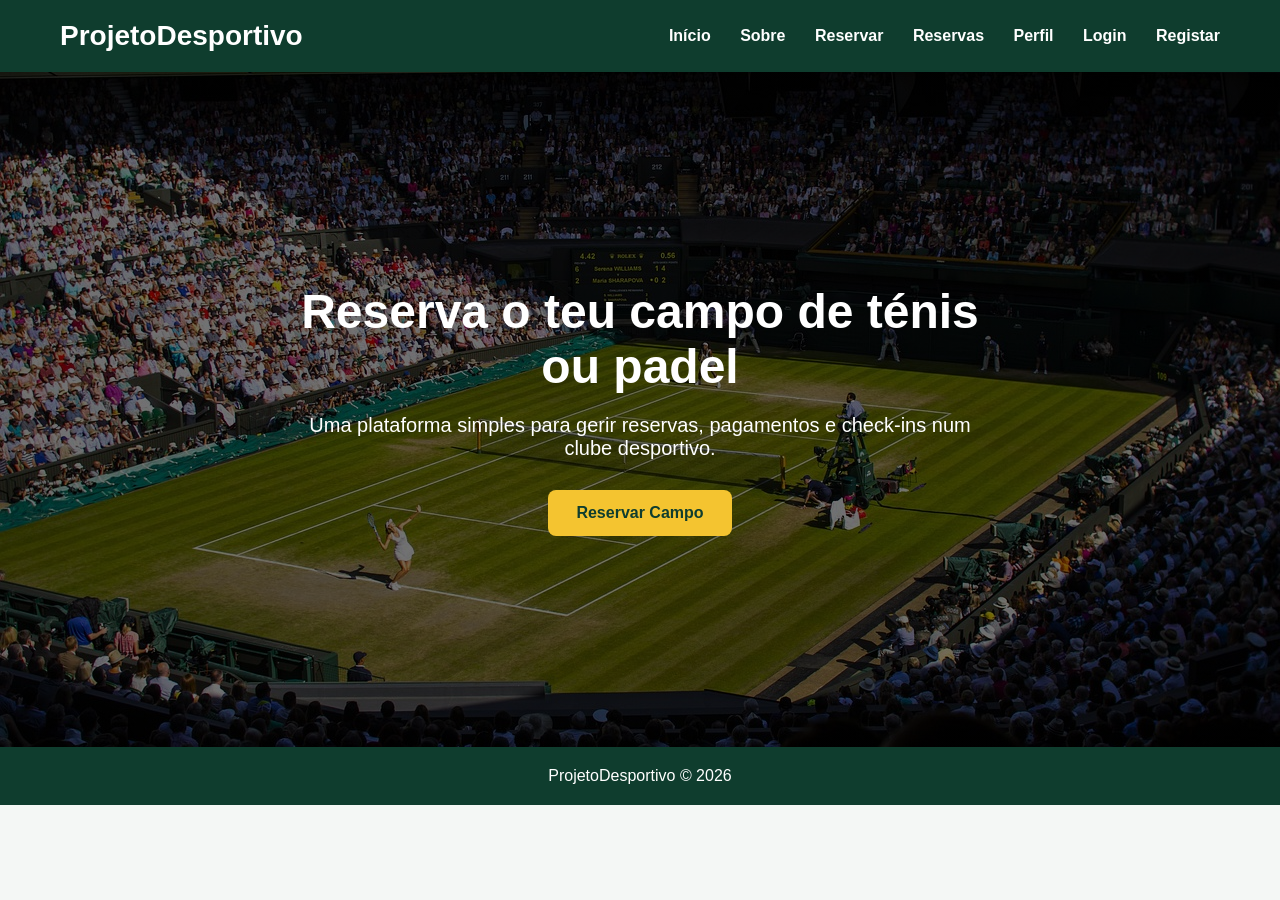
<file: src/index.html>
<!DOCTYPE html>
<html lang="pt">
<head>
    <meta charset="UTF-8">
    <title>ProjetoDesportivo</title>
    <link rel="stylesheet" href="css/index.css">
</head>
<body>

    <header>
        <h1>ProjetoDesportivo</h1>
        <nav>
            <a href="index.html">Início</a>
            <a href="sobre.html">Sobre</a>
            <a href="reservar.html">Reservar</a>
            <a href="consultar_reservas.html">Reservas</a>
            <a href="perfil.html">Perfil</a>
            <a href="login.html">Login</a>
            <a href="registar.html">Registar</a>
        </nav>
    </header>

    <section class="hero">
        <div class="hero-content">
            <h2>Reserva o teu campo de ténis ou padel</h2>
            <p>Uma plataforma simples para gerir reservas, pagamentos e check-ins num clube desportivo.</p>
            <a href="reservar.html" class="btn">Reservar Campo</a>
        </div>
    </section>

    <footer>
        <p>ProjetoDesportivo &copy; 2026</p>
    </footer>

</body>
</html>
</file>
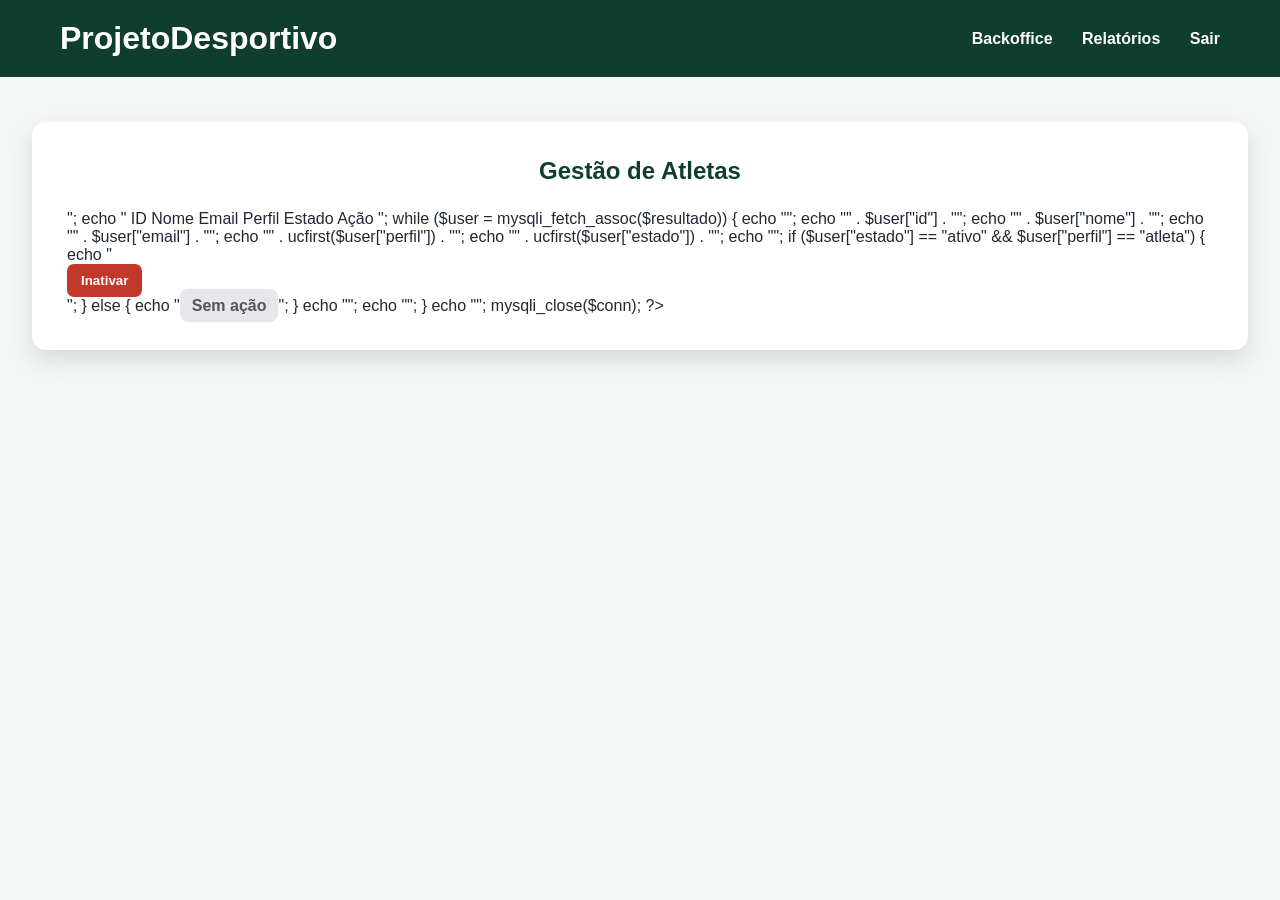
<file: src/gestao_atletas.html>
<!DOCTYPE html>
<html lang="pt">
<head>
    <meta charset="UTF-8">
    <title>Gestão de Atletas</title>
    <link rel="stylesheet" href="css/gestao.css">
</head>
<body>

<header>
    <h1>ProjetoDesportivo</h1>
    <nav>
        <a href="administrador.html">Backoffice</a>
        <a href="php/relatorios.php">Relatórios</a>
        <a href="php/logout.php">Sair</a>
    </nav>
</header>

<div class="container">
    <h2>Gestão de Atletas</h2>

    <div id="lista-atletas">
        A carregar atletas...
    </div>
</div>

<script src="js/gestao_atletas.js"></script>

</body>
</html>
</file>
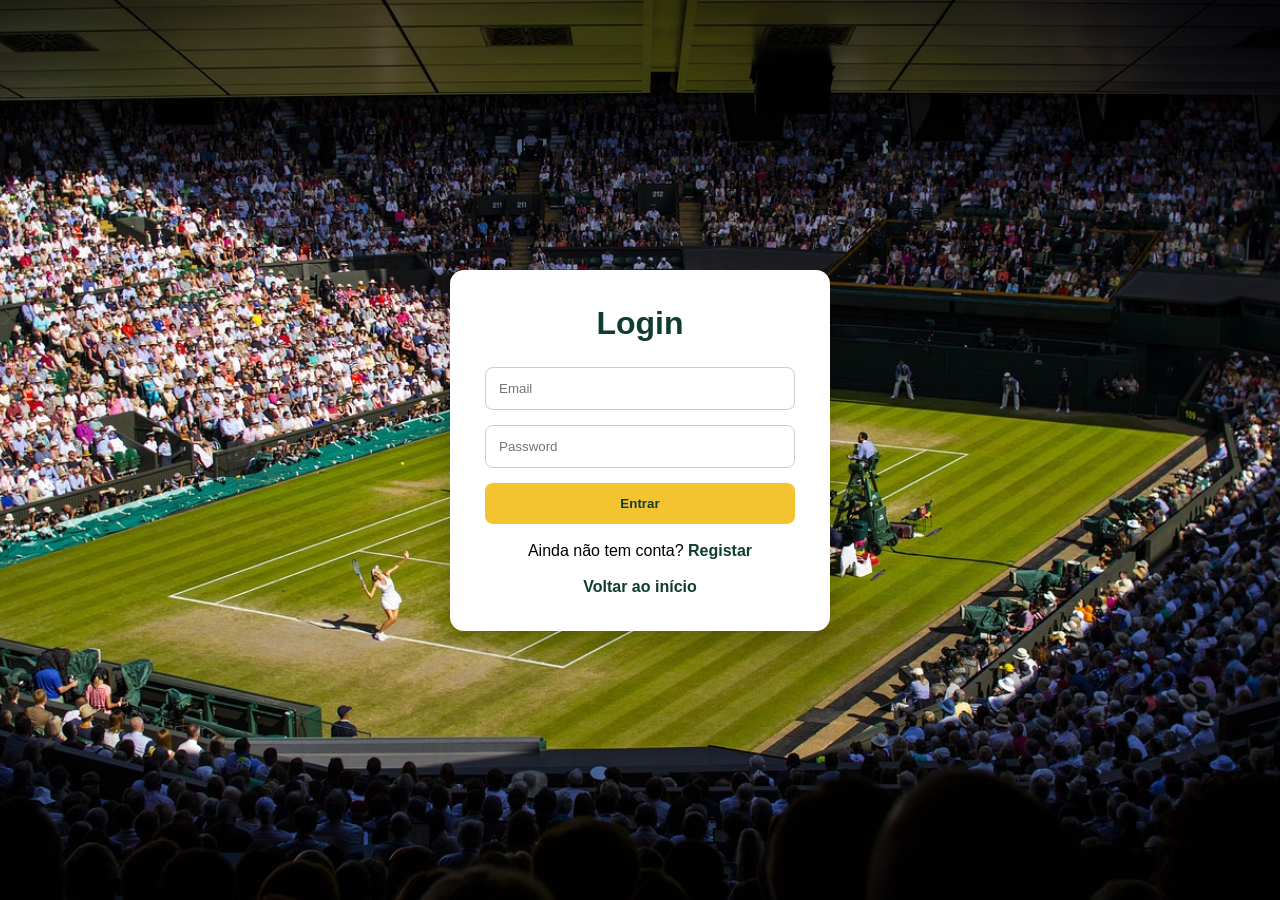
<file: src/login.html>
<!DOCTYPE html>
<html lang="pt">
<head>
    <meta charset="UTF-8">
    <title>Login - ProjetoDesportivo</title>
    <link rel="stylesheet" href="css/login.css">
</head>
<body>

    <div class="login-card">
        <h1>Login</h1>

        <form action="php/login.php" method="POST">
            <input type="email" name="email" placeholder="Email" required>
            <input type="password" name="password" placeholder="Password" required>
            <button type="submit">Entrar</button>
        </form>

        <p>Ainda não tem conta? <a href="registar.html">Registar</a></p>
        <p><a href="index.html">Voltar ao início</a></p>
    </div>

</body>
</html>
</file>
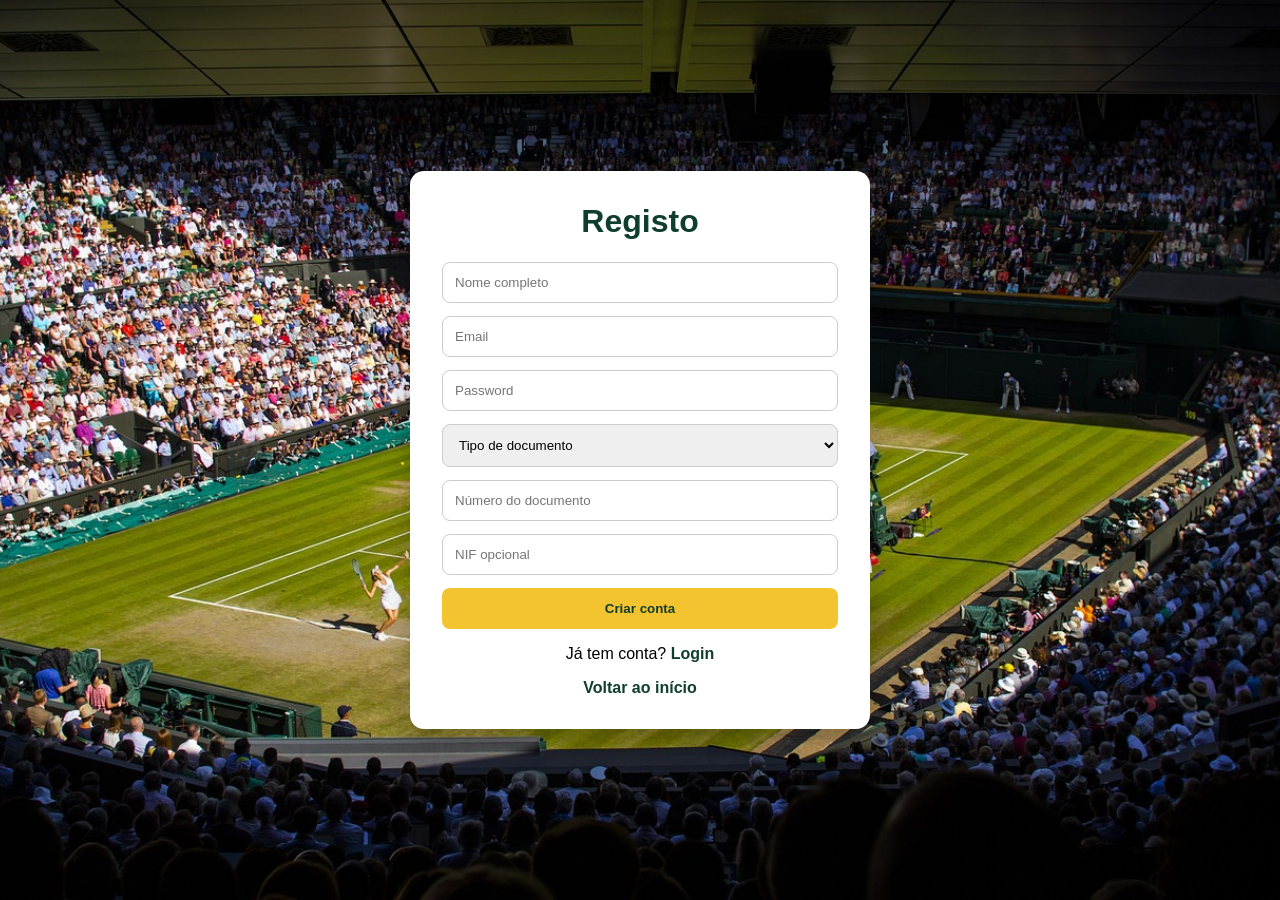
<file: src/registar.html>
<!DOCTYPE html>
<html lang="pt">
<head>
    <meta charset="UTF-8">
    <title>Registo - ProjetoDesportivo</title>
    <link rel="stylesheet" href="css/registar.css">
</head>
<body>

    <div class="registo-card">
        <h1>Registo</h1>

        <form action="php/registar.php" method="POST">
            <input type="text" name="nome" placeholder="Nome completo" required>
            <input type="email" name="email" placeholder="Email" required>
            <input type="password" name="password" placeholder="Password" required>

            <select name="documento_tipo" required>
                <option value="">Tipo de documento</option>
                <option value="Cartão de Cidadão">Cartão de Cidadão</option>
                <option value="Passaporte">Passaporte</option>
                <option value="Outro">Outro</option>
            </select>

            <input type="text" name="documento_numero" placeholder="Número do documento" required>
            <input type="text" name="nif" placeholder="NIF opcional">

            <button type="submit">Criar conta</button>
        </form>

        <p>Já tem conta? <a href="login.html">Login</a></p>
        <p><a href="index.html">Voltar ao início</a></p>
    </div>

</body>
</html>
</file>
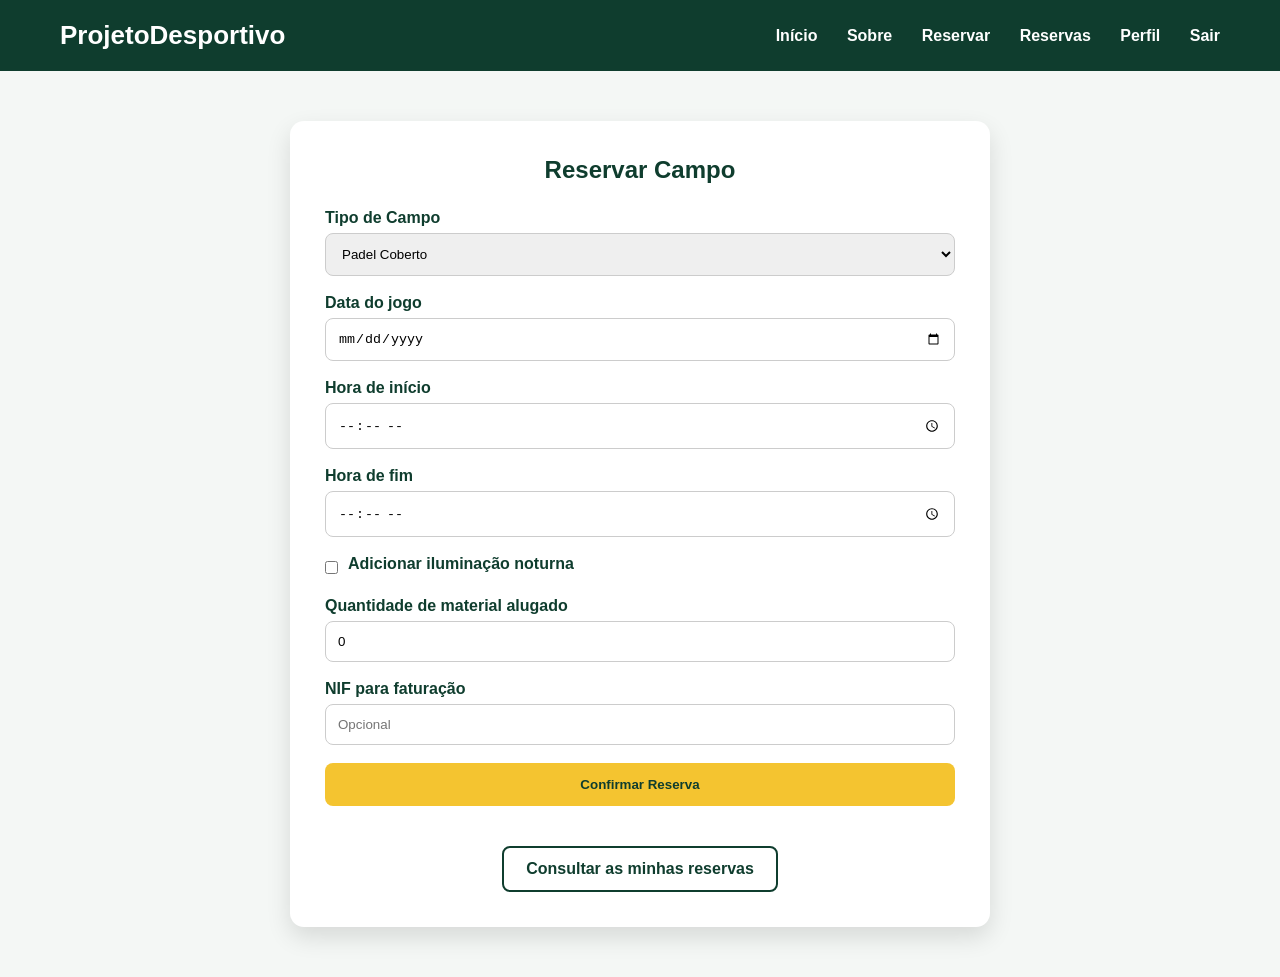
<file: src/reservar.html>
<!DOCTYPE html>
<html lang="pt">
<head>
    <meta charset="UTF-8">
    <title>Reservar Campo</title>
    <link rel="stylesheet" href="css/reservar.css">
</head>
<body>

    <header>
        <h1>ProjetoDesportivo</h1>
        <nav>
            <a href="index.html">Início</a>
            <a href="sobre.html">Sobre</a>
            <a href="reservar.html">Reservar</a>
            <a href="consultar_reservas.html">Reservas</a>
            <a href="perfil.html">Perfil</a>
            <a href="php/logout.php">Sair</a>
        </nav>
    </header>

    <div class="container">
        <h2>Reservar Campo</h2>

        <form action="php/criar_reserva.php" method="POST">
            <label>Tipo de Campo</label>
            <select name="tipo_campo_id" required>
                <option value="1">Padel Coberto</option>
                <option value="2">Padel Descoberto</option>
                <option value="3">Ténis Terra Batida</option>
                <option value="4">Ténis Rápido</option>
            </select>

            <label>Data do jogo</label>
            <input type="date" name="data_jogo" required>

            <label>Hora de início</label>
            <input type="time" name="hora_inicio" required>

            <label>Hora de fim</label>
            <input type="time" name="hora_fim" required>

            <div class="checkbox">
                <input type="checkbox" name="luz" value="1">
                <label>Adicionar iluminação noturna</label>
            </div>

            <label>Quantidade de material alugado</label>
            <input type="number" name="material_qtd" min="0" value="0">

            <label>NIF para faturação</label>
            <input type="text" name="nif_faturacao" placeholder="Opcional">

            <button type="submit">Confirmar Reserva</button>
        </form>

        <div class="links">
            <a href="consultar_reservas.html">Consultar as minhas reservas</a>
        </div>
    </div>

</body>
</html>
</file>
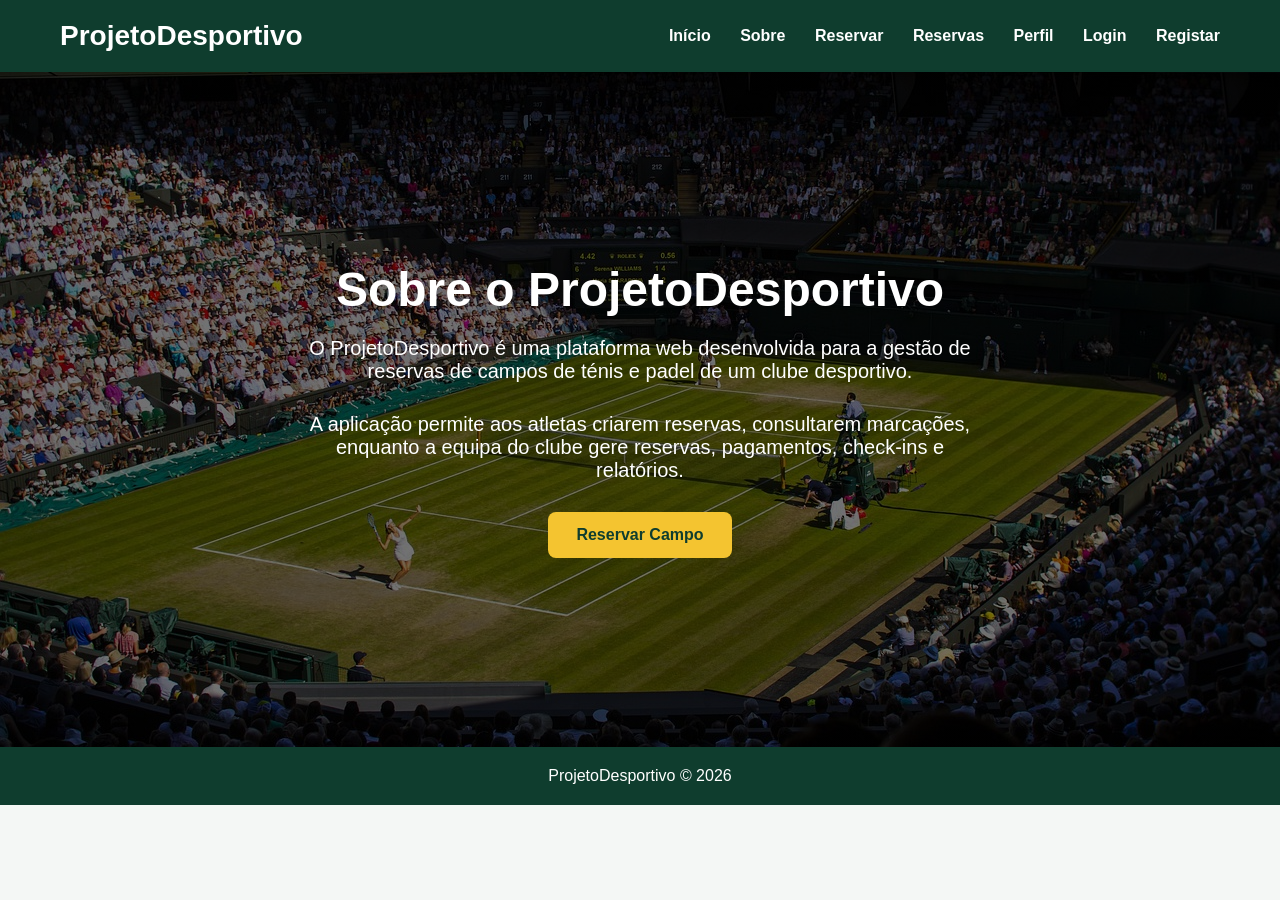
<file: src/sobre.html>
<!DOCTYPE html>
<html lang="pt">
<head>
    <meta charset="UTF-8">
    <title>Sobre Nós - ProjetoDesportivo</title>
    <link rel="stylesheet" href="css/index.css">
</head>
<body>

<header>
    <h1>ProjetoDesportivo</h1>
    <nav>
        <a href="index.html">Início</a>
        <a href="sobre.html">Sobre</a>
        <a href="reservar.html">Reservar</a>
        <a href="consultar_reservas.html">Reservas</a>
        <a href="perfil.html">Perfil</a>
        <a href="login.html">Login</a>
        <a href="registar.html">Registar</a>
    </nav>
</header>

<section class="hero">
    <div class="hero-content">
        <h2>Sobre o ProjetoDesportivo</h2>
        <p>
            O ProjetoDesportivo é uma plataforma web desenvolvida para a gestão de reservas
            de campos de ténis e padel de um clube desportivo.
        </p>
        <p>
            A aplicação permite aos atletas criarem reservas, consultarem marcações, enquanto a equipa do clube gere reservas, pagamentos, check-ins e relatórios.
        </p>
        <a href="reservar.html" class="btn">Reservar Campo</a>
    </div>
</section>

<footer>
    <p>ProjetoDesportivo &copy; 2026</p>
</footer>

</body>
</html>
</file>
<file: src/css/index.css>
* {
    margin: 0;
    padding: 0;
    box-sizing: border-box;
}

body {
    font-family: Arial, sans-serif;
    background: #f4f7f5;
    color: #1f2933;
}

header {
    background: #0f3d2e;
    color: white;
    padding: 20px 60px;
    display: flex;
    justify-content: space-between;
    align-items: center;
}

header h1 {
    font-size: 28px;
}

nav a {
    color: white;
    text-decoration: none;
    margin-left: 25px;
    font-weight: bold;
}

nav a:hover {
    text-decoration: underline;
}

.hero {
    min-height: 75vh;
    display: flex;
    align-items: center;
    justify-content: center;
    text-align: center;
    padding: 60px;

    background:
        linear-gradient(rgba(0, 0, 0, 0.55), rgba(0, 0, 0, 0.55)),
        url("../img/wimbledon.jpg");

    background-size: cover;
    background-position: center;
    background-repeat: no-repeat;

    color: white;
}

.hero-content {
    max-width: 700px;
}

.hero h2 {
    font-size: 48px;
    margin-bottom: 20px;
}

.hero p {
    font-size: 20px;
    margin-bottom: 30px;
}

.btn {
    display: inline-block;
    background: #f4c430;
    color: #0f3d2e;
    padding: 14px 28px;
    border-radius: 8px;
    text-decoration: none;
    font-weight: bold;
}

.btn:hover {
    background: #e0b020;
}

footer {
    text-align: center;
    padding: 20px;
    background: #0f3d2e;
    color: white;
}
</file>
<file: src/css/gestao.css>
* {
    margin: 0;
    padding: 0;
    box-sizing: border-box;
}

body {
    font-family: Arial, sans-serif;
    background: #f4f7f5;
    color: #1f2933;
}

header {
    background: #0f3d2e;
    color: white;
    padding: 20px 60px;
    display: flex;
    justify-content: space-between;
    align-items: center;
}

nav a {
    color: white;
    text-decoration: none;
    margin-left: 25px;
    font-weight: bold;
}

.container {
    width: 95%;
    max-width: 1600px;
    margin: 45px auto;
    background: white;
    padding: 35px;
    border-radius: 14px;
    box-shadow: 0 10px 25px rgba(0,0,0,0.12);
}

h2 {
    text-align: center;
    color: #0f3d2e;
    margin-bottom: 25px;
}

table {
    width: 100%;
    border-collapse: collapse;
}

th {
    background: #0f3d2e;
    color: white;
    padding: 12px;
}

td {
    padding: 12px;
    border-bottom: 1px solid #ddd;
    text-align: center;
}

button {
    padding: 9px 14px;
    border: none;
    border-radius: 7px;
    font-weight: bold;
    cursor: pointer;
}

.danger {
    background: #c0392b;
    color: white;
}

.danger:hover {
    background: #a93226;
}

.badge {
    padding: 8px 12px;
    background: #e5e7eb;
    color: #555;
    border-radius: 8px;
    font-weight: bold;
}



.container {
    overflow-x: auto;
}

td input,
td select {
    width: 100%;
    padding: 8px;
    border: 1px solid #ccc;
    border-radius: 6px;
}

table {
    min-width: 1200px;
}

button {
    background: #f4c430;
    color: #0f3d2e;
}

#mensagem {
    position: fixed !important;
    top: 20px !important;
    right: 20px !important;
    background: #d4edda;
    color: #155724;
    padding: 15px 20px;
    border-radius: 10px;
    box-shadow: 0 5px 15px rgba(0,0,0,0.2);
    font-weight: bold;
    z-index: 9999;
    display: none;
}
</file>
<file: src/css/login.css>
* {
    margin: 0;
    padding: 0;
    box-sizing: border-box;
}

body {
    font-family: Arial, sans-serif;
    background: url("../img/wimbledon.jpg");
    background-size: cover;
    background-position: center;
    background-repeat: no-repeat;

    min-height: 100vh;
    display: flex;
    align-items: center;
    justify-content: center;
}

.login-card {
    background: white;
    width: 380px;
    padding: 35px;
    border-radius: 14px;
    box-shadow: 0 10px 30px rgba(0,0,0,0.25);
}

.login-card h1 {
    text-align: center;
    color: #0f3d2e;
    margin-bottom: 25px;
}

.login-card input {
    width: 100%;
    padding: 13px;
    margin-bottom: 15px;
    border: 1px solid #ccc;
    border-radius: 8px;
}

.login-card button {
    width: 100%;
    padding: 13px;
    background: #f4c430;
    color: #0f3d2e;
    border: none;
    border-radius: 8px;
    font-weight: bold;
    cursor: pointer;
}

.login-card button:hover {
    background: #e0b020;
}

.login-card p {
    text-align: center;
    margin-top: 18px;
}

.login-card a {
    color: #0f3d2e;
    font-weight: bold;
    text-decoration: none;
}
</file>
<file: src/css/registar.css>
* {
    margin: 0;
    padding: 0;
    box-sizing: border-box;
}

body {
    font-family: Arial, sans-serif;
    background: url("../img/wimbledon.jpg");
    background-size: cover;
    background-position: center;
    background-repeat: no-repeat;
    min-height: 100vh;
    display: flex;
    align-items: center;
    justify-content: center;
}

.registo-card {
    background: white;
    width: 460px;
    padding: 32px;
    border-radius: 14px;
    box-shadow: 0 10px 30px rgba(0,0,0,0.25);
}

.registo-card h1 {
    text-align: center;
    color: #0f3d2e;
    margin-bottom: 22px;
}

.registo-card input,
.registo-card select {
    width: 100%;
    padding: 12px;
    margin-bottom: 13px;
    border: 1px solid #ccc;
    border-radius: 8px;
}

.registo-card button {
    width: 100%;
    padding: 13px;
    background: #f4c430;
    color: #0f3d2e;
    border: none;
    border-radius: 8px;
    font-weight: bold;
    cursor: pointer;
}

.registo-card button:hover {
    background: #e0b020;
}

.registo-card p {
    text-align: center;
    margin-top: 16px;
}

.registo-card a {
    color: #0f3d2e;
    font-weight: bold;
    text-decoration: none;
}
</file>
<file: src/css/reservar.css>
* {
    margin: 0;
    padding: 0;
    box-sizing: border-box;
}

body {
    font-family: Arial, sans-serif;
    background: #f4f7f5;
    color: #1f2933;
}

header {
    background: #0f3d2e;
    color: white;
    padding: 20px 60px;
    display: flex;
    justify-content: space-between;
    align-items: center;
}

header h1 {
    font-size: 26px;
}

nav a {
    color: white;
    text-decoration: none;
    margin-left: 25px;
    font-weight: bold;
}

.container {
    max-width: 700px;
    margin: 50px auto;
    background: white;
    padding: 35px;
    border-radius: 14px;
    box-shadow: 0 10px 25px rgba(0,0,0,0.12);
}

.container h2 {
    text-align: center;
    color: #0f3d2e;
    margin-bottom: 25px;
}

form label {
    font-weight: bold;
    display: block;
    margin-bottom: 6px;
    color: #0f3d2e;
}

form input,
form select {
    width: 100%;
    padding: 12px;
    margin-bottom: 18px;
    border: 1px solid #ccc;
    border-radius: 8px;
}

.checkbox {
    display: flex;
    align-items: center;
    gap: 10px;
    margin-bottom: 18px;
}

.checkbox input {
    width: auto;
    margin: 0;
}

button {
    width: 100%;
    padding: 14px;
    background: #f4c430;
    color: #0f3d2e;
    border: none;
    border-radius: 8px;
    font-weight: bold;
    cursor: pointer;
}

button:hover {
    background: #e0b020;
}

.links {
    text-align: center;
    margin-top: 20px;
}

.links a {
    color: #0f3d2e;
    font-weight: bold;
    text-decoration: none;
}




.links a {
    display: inline-block;
    margin-top: 20px;
    padding: 12px 22px;
    border: 2px solid #0f3d2e;
    border-radius: 8px;
    color: #0f3d2e;
    font-weight: bold;
    text-decoration: none;
}

.links a:hover {
    background: #0f3d2e;
    color: white;
}
</file>
